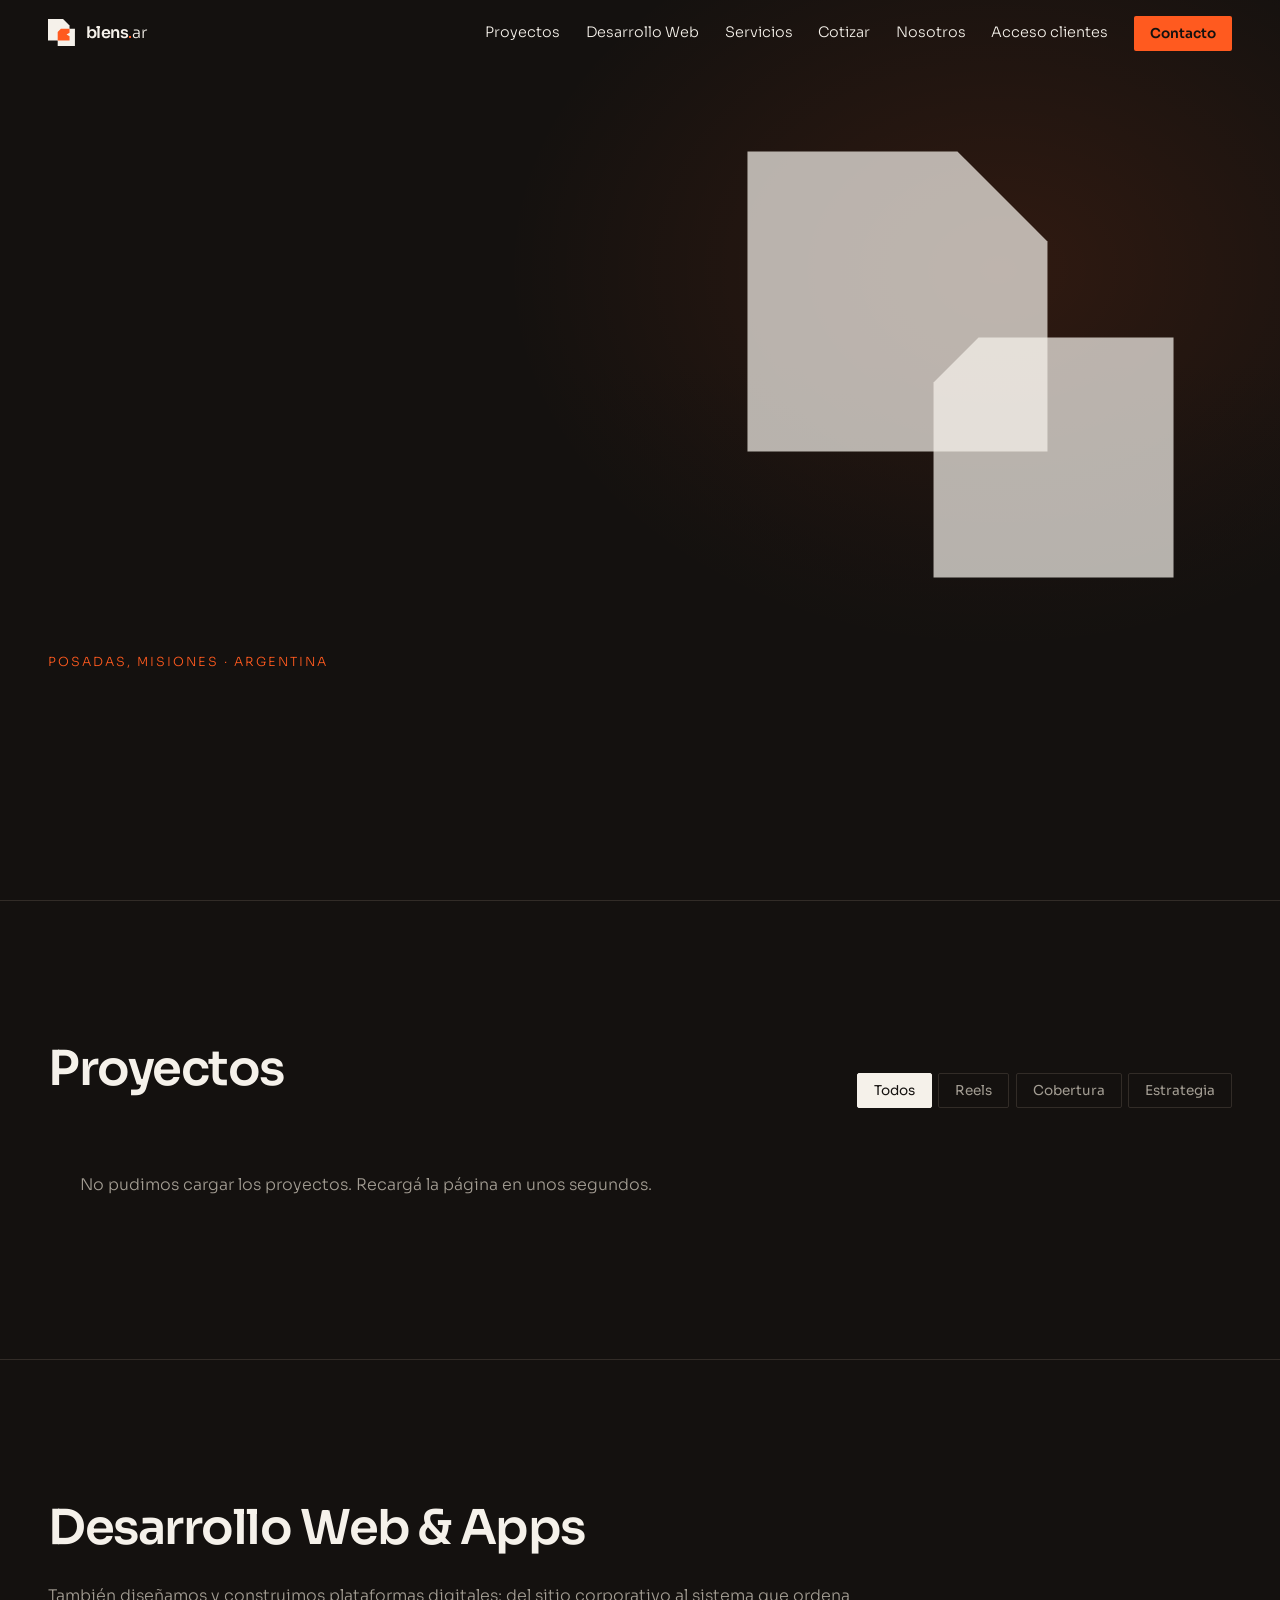
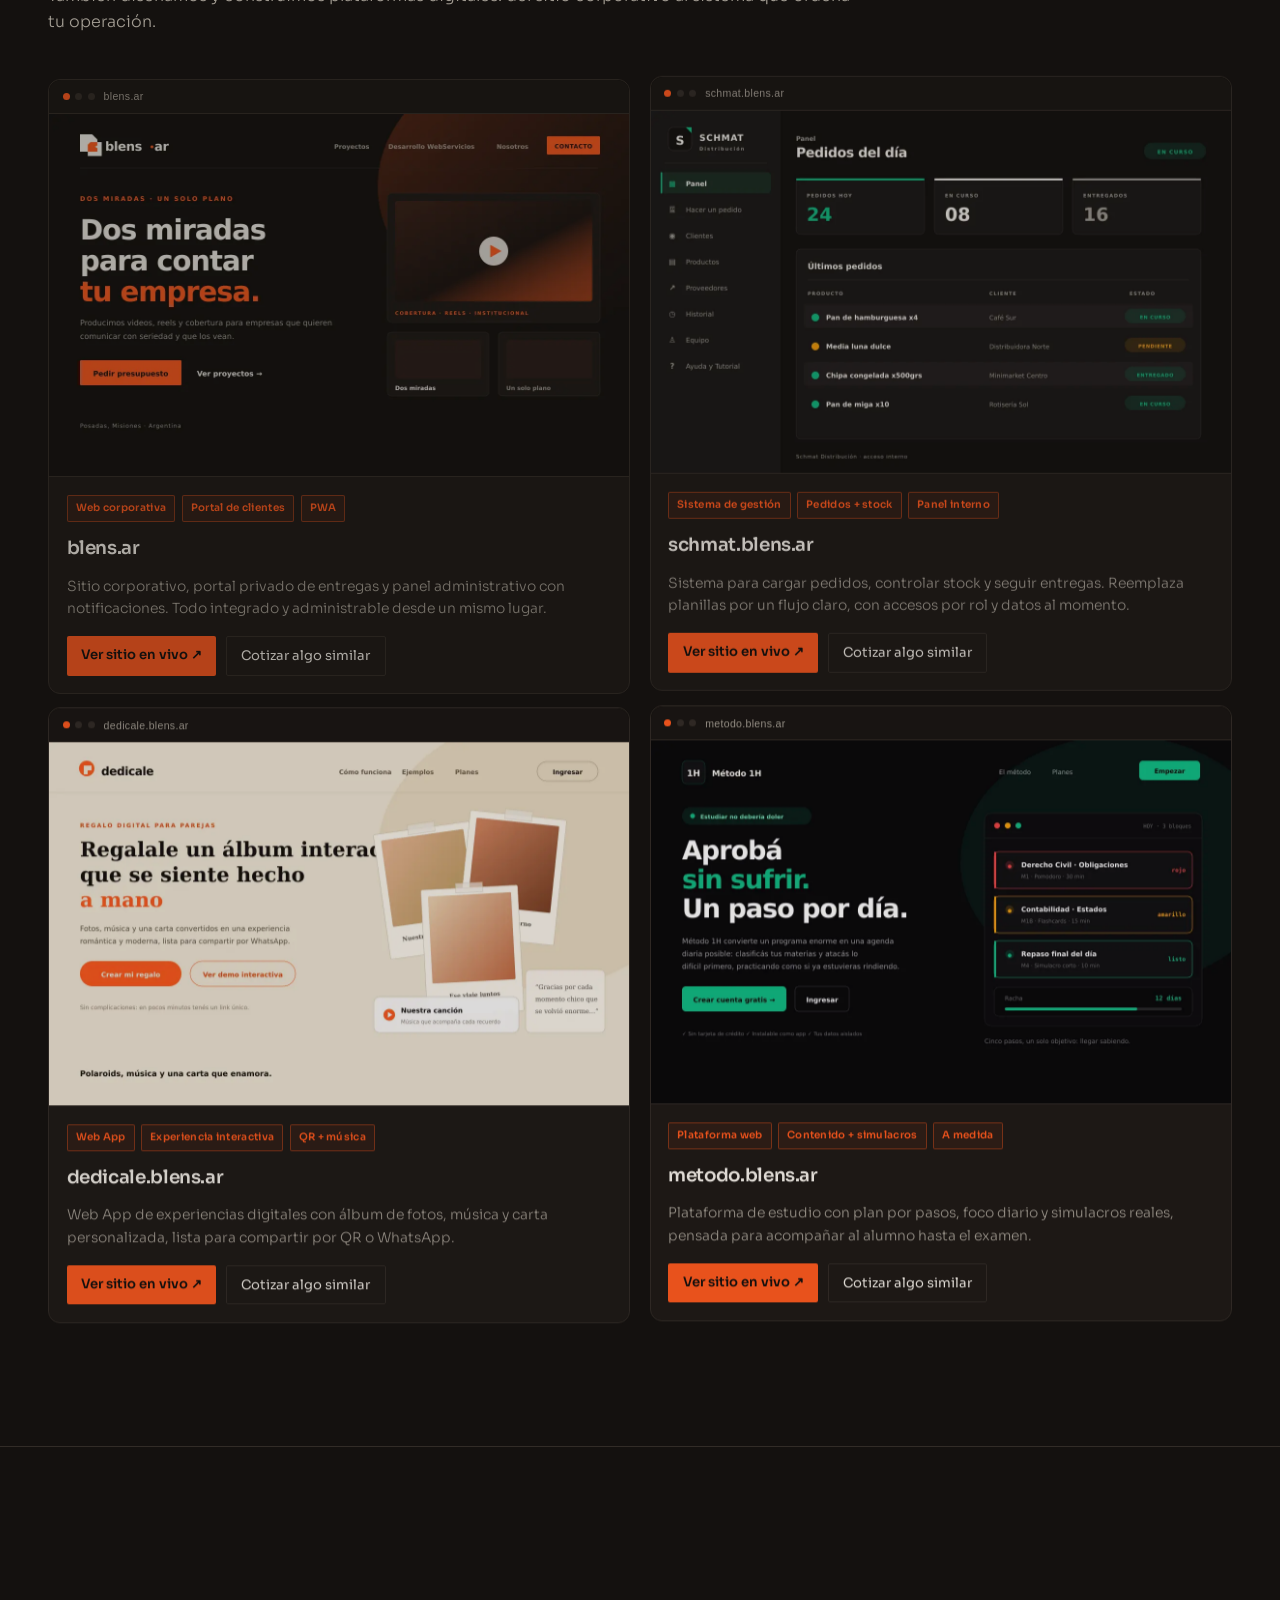
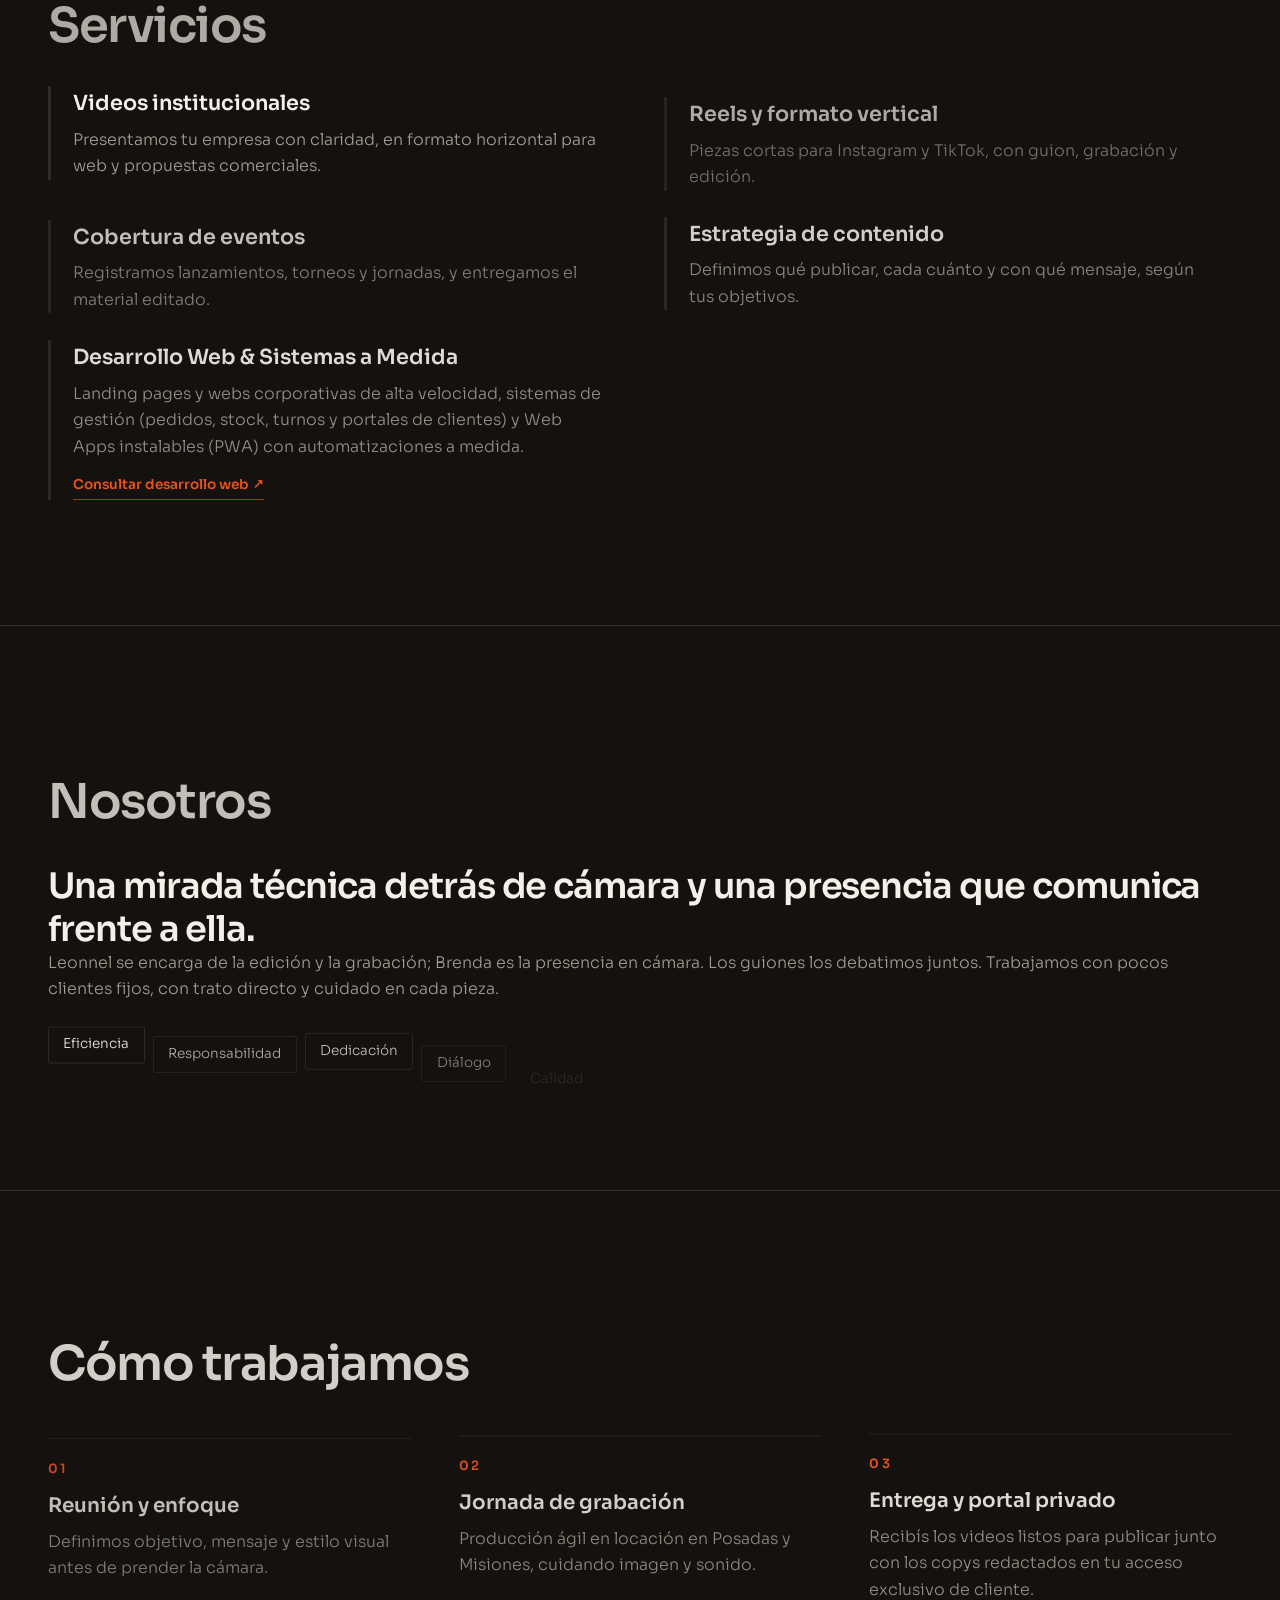
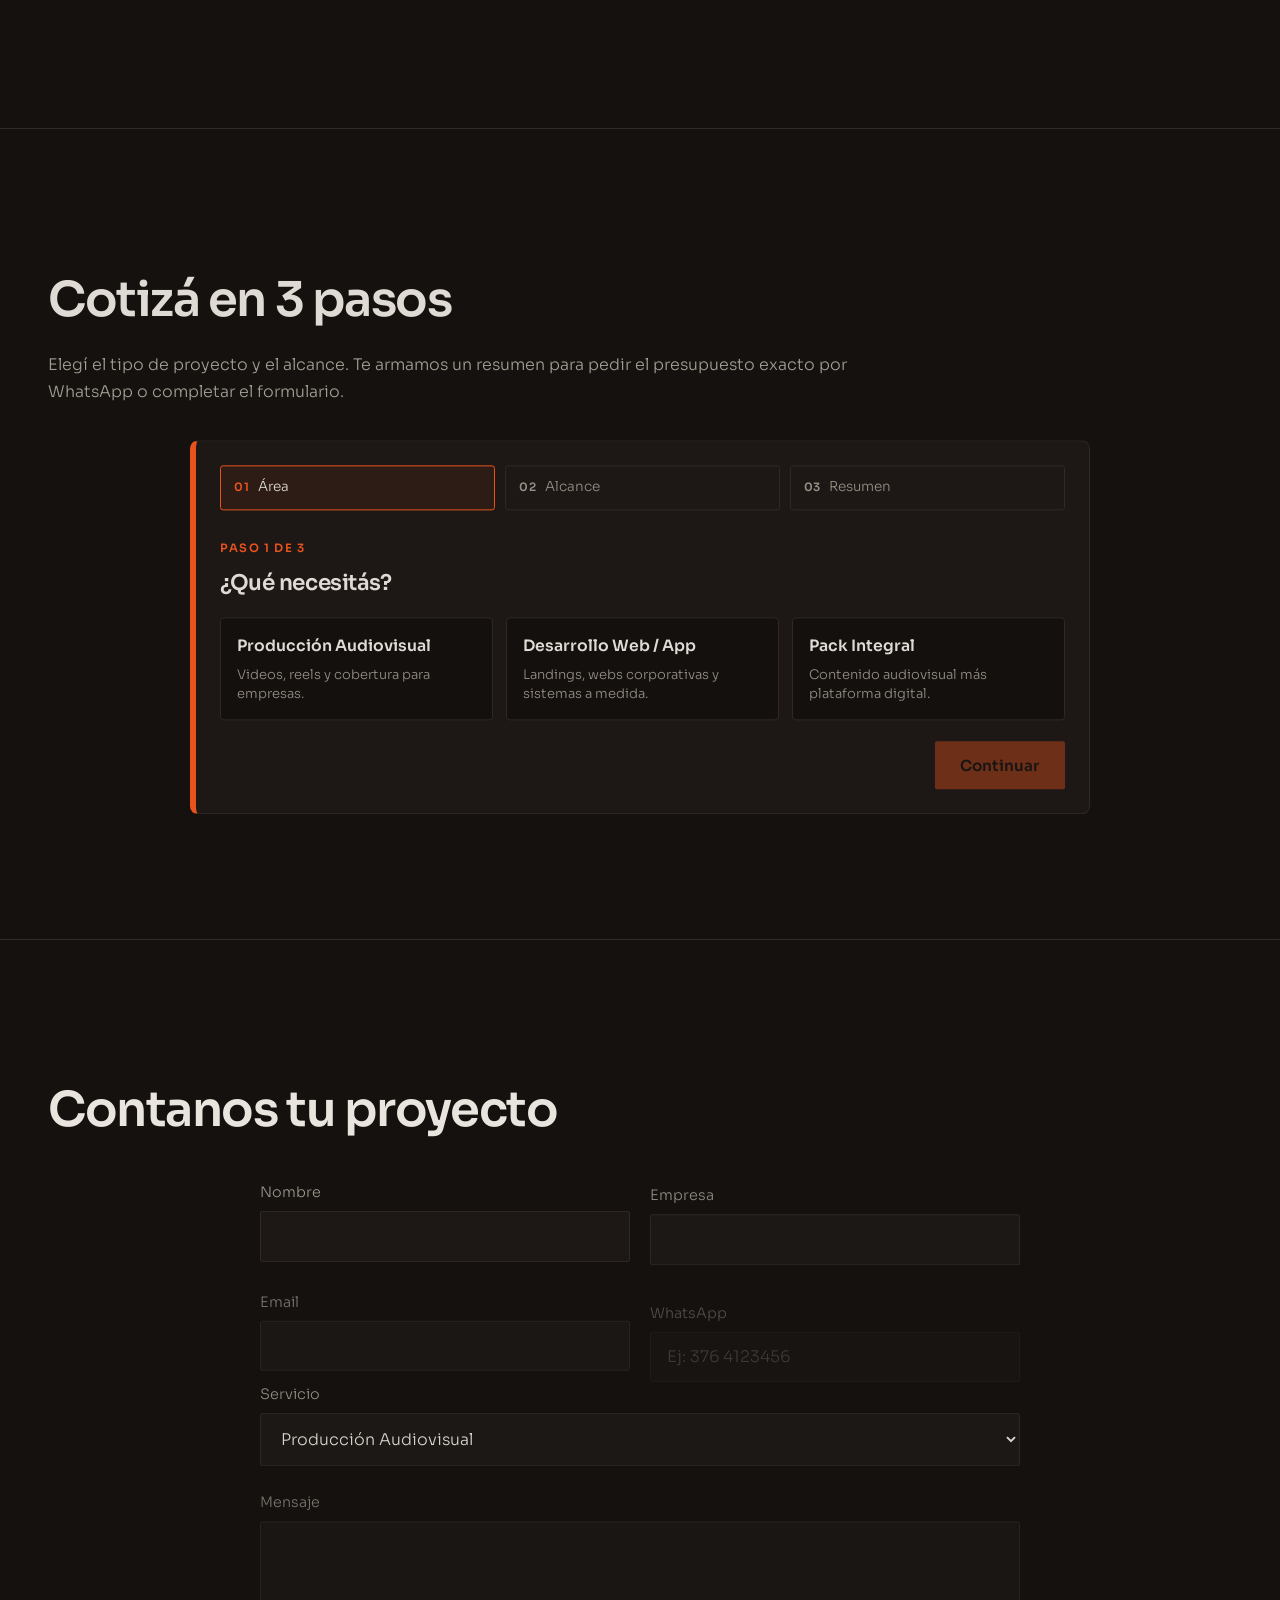
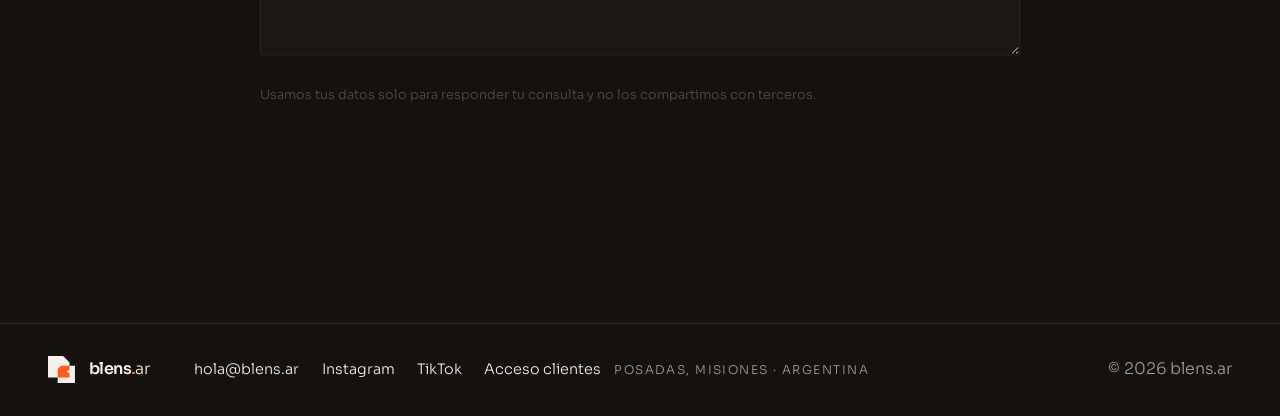
<file: public/index.html>
<!doctype html>
<html lang="es-AR">
<head>
<meta charset="utf-8">
<meta name="viewport" content="width=device-width,initial-scale=1,viewport-fit=cover">
<title>blens.ar | Audiovisual y Desarrollo Web en Posadas</title>
<meta name="description" content="Producción audiovisual y desarrollo web en Posadas, Misiones: videos, reels, landing pages, sistemas y apps a medida. Dos miradas, un solo plano.">
<meta name="theme-color" content="#14110F">
<meta name="geo.region" content="AR-N">
<meta name="geo.placename" content="Posadas, Misiones">
<meta name="geo.position" content="-27.3671;-55.8961">
<meta name="ICBM" content="-27.3671, -55.8961">
<link rel="canonical" href="https://blens.ar/">
<link rel="icon" href="assets/favicon.svg" type="image/svg+xml">
<link rel="apple-touch-icon" href="assets/apple-touch-icon.png">
<meta property="og:type" content="website"><meta property="og:locale" content="es_AR"><meta property="og:site_name" content="blens.ar">
<meta property="og:title" content="blens.ar | Audiovisual y Desarrollo Web en Posadas">
<meta property="og:description" content="Producción audiovisual y desarrollo web en Posadas, Misiones: videos, reels, landing pages, sistemas y apps a medida.">
<meta property="og:url" content="https://blens.ar/"><meta property="og:image" content="https://blens.ar/assets/og.png"><meta property="og:image:width" content="1200"><meta property="og:image:height" content="630">
<meta name="twitter:card" content="summary_large_image"><meta name="twitter:title" content="blens.ar | Audiovisual y Desarrollo Web en Posadas"><meta name="twitter:description" content="Producción audiovisual y desarrollo web en Posadas, Misiones: videos, reels, landing pages, sistemas y apps a medida."><meta name="twitter:image" content="https://blens.ar/assets/og.png">
<script type="application/ld+json">{"@context":"https://schema.org","@type":"ProfessionalService","name":"blens.ar","url":"https://blens.ar/","logo":"https://blens.ar/assets/og.png","description":"Producción audiovisual y desarrollo web a medida en Posadas, Misiones: videos, reels, landing pages, sistemas de gestión y Web Apps PWA para empresas.","telephone":"+54 9 376 458-8477","email":"hola@blens.ar","address":{"@type":"PostalAddress","addressLocality":"Posadas","addressRegion":"Misiones","addressCountry":"AR"},"areaServed":["AR","Posadas","Misiones"],"serviceType":["Producción audiovisual","Desarrollo web a medida","Sistemas de gestión","Web Apps PWA"],"hasOfferCatalog":{"@type":"OfferCatalog","name":"Servicios blens.ar","itemListElement":[{"@type":"OfferCatalog","name":"Audiovisual","itemListElement":[{"@type":"Offer","itemOffered":{"@type":"Service","name":"Videos y reels para empresas"}},{"@type":"Offer","itemOffered":{"@type":"Service","name":"Cobertura de eventos y estrategia de contenido"}}]},{"@type":"OfferCatalog","name":"Desarrollo Web y Apps","itemListElement":[{"@type":"Offer","itemOffered":{"@type":"Service","name":"Landing pages y webs corporativas"}},{"@type":"Offer","itemOffered":{"@type":"Service","name":"Sistemas de gestión y portales de clientes"}},{"@type":"Offer","itemOffered":{"@type":"Service","name":"Web Apps instalables PWA y automatizaciones"}}]}]},"sameAs":["https://www.instagram.com/blens.ar","https://www.tiktok.com/@blens.ar"]}</script>
<link rel="preconnect" href="https://fonts.googleapis.com">
<link rel="preconnect" href="https://fonts.gstatic.com" crossorigin>
<link rel="preload" as="style" href="https://fonts.googleapis.com/css2?family=Sora:wght@200;400;600;800&display=swap">
<link rel="stylesheet" href="https://fonts.googleapis.com/css2?family=Sora:wght@200;400;600;800&display=swap" media="print" data-fonts>
<noscript><link rel="stylesheet" href="https://fonts.googleapis.com/css2?family=Sora:wght@200;400;600;800&display=swap"></noscript>
<link rel="stylesheet" href="styles.css?v=27">
</head>
<body>
<a class="skip" href="#proyectos">Ir al contenido</a>
<svg class="sprite" aria-hidden="true">
  <symbol id="mark" viewBox="0 0 130 130"><polygon points="0,0 70,0 100,30 100,100 0,100" fill="#F5F1EA"/><polygon points="60,45 125,45 125,125 45,125 45,60" fill="#F5F1EA"/><polygon points="60,45 100,45 100,64 86,72 100,80 100,100 45,100 45,60" fill="#FF5A1F"/></symbol>
</svg>

<header class="nav" id="nav">
  <a class="brand" href="#inicio" aria-label="blens.ar, inicio"><svg class="mark"><use href="#mark"/></svg><span class="wm">blens<i></i><b>ar</b></span></a>
  <button class="burger" type="button" aria-label="Abrir menú" aria-expanded="false" aria-controls="menu"><span></span><span></span><span></span></button>
  <nav id="menu" aria-label="Principal">
    <a href="#proyectos">Proyectos</a><a href="#desarrollo">Desarrollo Web</a><a href="#servicios">Servicios</a><a href="#cotizador">Cotizar</a><a href="#nosotros">Nosotros</a><a class="keep" href="portal/">Acceso clientes</a>
    <a class="btn sm" href="#contacto">Contacto</a>
  </nav>
</header>

<main>
<section class="hero" id="inicio">
  <div class="frames" aria-hidden="true"><svg viewBox="-5 -5 140 140"><polygon class="f1" points="0,0 70,0 100,30 100,100 0,100" fill="#F5F1EA"/><polygon class="f2" points="60,45 125,45 125,125 45,125 45,60" fill="#F5F1EA"/><polygon class="f3" points="60,45 100,45 100,64 86,72 100,80 100,100 45,100 45,60" fill="#FF5A1F"/></svg></div>
  <div class="hero-in">
    <h1><span class="ln">Dos miradas</span><span class="ln">para contar</span><span class="ln">tu empresa.</span></h1>
    <p class="loc">Posadas, Misiones · Argentina</p>
    <p class="lead">Producimos videos, reels y cobertura para empresas que quieren comunicar con seriedad y que los vean.</p>
    <div class="cta"><a class="btn mag" href="#cotizador">Pedir presupuesto</a><a class="link" href="#proyectos">Ver proyectos</a><a class="wa-btn" data-wa href="wa.php?text=Hola%20Blens%2C%20quiero%20consultar%20por%20producci%C3%B3n%20de%20video%20para%20mi%20empresa." target="_blank" rel="noopener"><svg viewBox="0 0 24 24" width="16" height="16" fill="currentColor" aria-hidden="true"><path d="M3 3h18v14H9l-4 4v-4H3z"/></svg><span>Escribinos por WhatsApp</span></a></div>
  </div>
</section>

<section class="sec" id="proyectos">
  <div class="head">
    <h2 class="h2">Proyectos</h2>
    <div class="fwrap">
      <div class="filters" role="group" aria-label="Filtrar proyectos">
        <button class="on" data-f="all">Todos</button><button data-f="reels">Reels</button>
        <button data-f="cobertura">Cobertura</button><button data-f="estrategia">Estrategia</button>
      </div>
      <button class="client-chip" id="client-chip" type="button" hidden title="Quitar el filtro por cliente"></button>
    </div>
  </div>
  <div class="gwrap">
    <button class="gnav prev" type="button" aria-label="Ver anteriores" hidden><svg viewBox="0 0 24 24" width="20" height="20" aria-hidden="true"><path d="M15 5l-7 7 7 7" fill="none" stroke="currentColor" stroke-width="2.4" stroke-linecap="round" stroke-linejoin="round"/></svg></button>
    <div class="grid" id="grid">
    <p class="mut empty">Cargando proyectos…</p>
  </div>
    <button class="gnav next" type="button" aria-label="Ver más proyectos" hidden><svg viewBox="0 0 24 24" width="20" height="20" aria-hidden="true"><path d="M9 5l7 7-7 7" fill="none" stroke="currentColor" stroke-width="2.4" stroke-linecap="round" stroke-linejoin="round"/></svg></button>
  </div>
  <p class="swipe-hint" id="swipe-hint" hidden>Deslizá para ver más <span aria-hidden="true">→</span></p>
</section>

<section class="sec" id="desarrollo">
  <div class="head">
    <h2 class="h2">Desarrollo Web &amp; Apps</h2>
    <p class="sec-lead">También diseñamos y construimos plataformas digitales: del sitio corporativo al sistema que ordena tu operación.</p>
  </div>
  <div class="web-grid">
    <article class="web-card">
      <button class="web-shot" type="button" data-web-shot data-web-title="blens.ar" data-web-url="https://blens.ar/" aria-haspopup="dialog" aria-label="Ampliar vista previa de blens.ar">
        <span class="shot-bar" aria-hidden="true"><span class="shot-dots"><i></i><i></i><i></i></span><span class="shot-url">blens.ar</span><span class="shot-zoom">Ampliar ↗</span></span>
        <img class="shot-img" src="media/web/blens.webp" width="1200" height="750" loading="lazy" decoding="async" alt="Vista previa del sitio blens.ar">
      </button>
      <div class="web-body">
        <div class="web-badges"><span>Web corporativa</span><span>Portal de clientes</span><span>PWA</span></div>
        <h3>blens.ar</h3>
        <p>Sitio corporativo, portal privado de entregas y panel administrativo con notificaciones. Todo integrado y administrable desde un mismo lugar.</p>
        <div class="web-actions">
          <a class="btn sm" href="https://blens.ar/" target="_blank" rel="noopener" aria-label="Ver blens.ar en vivo, en una pestaña nueva">Ver sitio en vivo ↗</a>
          <a class="wa-btn sm" data-wa-web data-wa-msg="Hola Leo, quiero algo similar a blens.ar: web corporativa, portal de clientes y panel administrativo. ¿Charlamos?" href="wa.php?text=Hola%20Leo%2C%20quiero%20algo%20similar%20a%20blens.ar%3A%20web%20corporativa%2C%20portal%20de%20clientes%20y%20panel%20administrativo.%20%C2%BFCharlamos%3F" target="_blank" rel="noopener">Cotizar algo similar</a>
        </div>
      </div>
    </article>
    <article class="web-card">
      <button class="web-shot" type="button" data-web-shot data-web-title="schmat.blens.ar" data-web-url="https://schmat.blens.ar/" aria-haspopup="dialog" aria-label="Ampliar vista previa de schmat.blens.ar">
        <span class="shot-bar" aria-hidden="true"><span class="shot-dots"><i></i><i></i><i></i></span><span class="shot-url">schmat.blens.ar</span><span class="shot-zoom">Ampliar ↗</span></span>
        <img class="shot-img" src="media/web/schmat.webp" width="1200" height="750" loading="lazy" decoding="async" alt="Vista previa del panel de schmat.blens.ar">
      </button>
      <div class="web-body">
        <div class="web-badges"><span>Sistema de gestión</span><span>Pedidos + stock</span><span>Panel interno</span></div>
        <h3>schmat.blens.ar</h3>
        <p>Sistema para cargar pedidos, controlar stock y seguir entregas. Reemplaza planillas por un flujo claro, con accesos por rol y datos al momento.</p>
        <div class="web-actions">
          <a class="btn sm" href="https://schmat.blens.ar/" target="_blank" rel="noopener" aria-label="Ver schmat.blens.ar en vivo, en una pestaña nueva">Ver sitio en vivo ↗</a>
          <a class="wa-btn sm" data-wa-web data-wa-msg="Hola Leo, quiero algo similar a schmat.blens.ar: un sistema para pedidos, stock y entregas. ¿Me contás cómo lo haríamos?" href="wa.php?text=Hola%20Leo%2C%20quiero%20algo%20similar%20a%20schmat.blens.ar%3A%20un%20sistema%20para%20pedidos%2C%20stock%20y%20entregas.%20%C2%BFMe%20cont%C3%A1s%20c%C3%B3mo%20lo%20har%C3%ADamos%3F" target="_blank" rel="noopener">Cotizar algo similar</a>
        </div>
      </div>
    </article>
    <article class="web-card">
      <button class="web-shot" type="button" data-web-shot data-web-title="dedicale.blens.ar" data-web-url="https://dedicale.blens.ar/" aria-haspopup="dialog" aria-label="Ampliar vista previa de dedicale.blens.ar">
        <span class="shot-bar" aria-hidden="true"><span class="shot-dots"><i></i><i></i><i></i></span><span class="shot-url">dedicale.blens.ar</span><span class="shot-zoom">Ampliar ↗</span></span>
        <img class="shot-img" src="media/web/dedicale.webp" width="1200" height="750" loading="lazy" decoding="async" alt="Vista previa de la landing de dedicale.blens.ar">
      </button>
      <div class="web-body">
        <div class="web-badges"><span>Web App</span><span>Experiencia interactiva</span><span>QR + música</span></div>
        <h3>dedicale.blens.ar</h3>
        <p>Web App de experiencias digitales con álbum de fotos, música y carta personalizada, lista para compartir por QR o WhatsApp.</p>
        <div class="web-actions">
          <a class="btn sm" href="https://dedicale.blens.ar/" target="_blank" rel="noopener" aria-label="Ver dedicale.blens.ar en vivo, en una pestaña nueva">Ver sitio en vivo ↗</a>
          <a class="wa-btn sm" data-wa-web data-wa-msg="Hola Leo, quiero algo similar a dedicale.blens.ar: una web app interactiva con fotos, música y QR. ¿Charlamos?" href="wa.php?text=Hola%20Leo%2C%20quiero%20algo%20similar%20a%20dedicale.blens.ar%3A%20una%20web%20app%20interactiva%20con%20fotos%2C%20m%C3%BAsica%20y%20QR.%20%C2%BFCharlamos%3F" target="_blank" rel="noopener">Cotizar algo similar</a>
        </div>
      </div>
    </article>
    <article class="web-card">
      <button class="web-shot" type="button" data-web-shot data-web-title="metodo.blens.ar" data-web-url="https://metodo.blens.ar/" aria-haspopup="dialog" aria-label="Ampliar vista previa de metodo.blens.ar">
        <span class="shot-bar" aria-hidden="true"><span class="shot-dots"><i></i><i></i><i></i></span><span class="shot-url">metodo.blens.ar</span><span class="shot-zoom">Ampliar ↗</span></span>
        <img class="shot-img" src="media/web/metodo.webp" width="1200" height="750" loading="lazy" decoding="async" alt="Vista previa de la plataforma metodo.blens.ar">
      </button>
      <div class="web-body">
        <div class="web-badges"><span>Plataforma web</span><span>Contenido + simulacros</span><span>A medida</span></div>
        <h3>metodo.blens.ar</h3>
        <p>Plataforma de estudio con plan por pasos, foco diario y simulacros reales, pensada para acompañar al alumno hasta el examen.</p>
        <div class="web-actions">
          <a class="btn sm" href="https://metodo.blens.ar/" target="_blank" rel="noopener" aria-label="Ver metodo.blens.ar en vivo, en una pestaña nueva">Ver sitio en vivo ↗</a>
          <a class="wa-btn sm" data-wa-web data-wa-msg="Hola Leo, quiero algo similar a metodo.blens.ar: una plataforma de estudio con plan por pasos y simulacros. ¿Hablamos?" href="wa.php?text=Hola%20Leo%2C%20quiero%20algo%20similar%20a%20metodo.blens.ar%3A%20una%20plataforma%20de%20estudio%20con%20plan%20por%20pasos%20y%20simulacros.%20%C2%BFHablamos%3F" target="_blank" rel="noopener">Cotizar algo similar</a>
        </div>
      </div>
    </article>
  </div>
</section>

<section class="sec" id="clientes" hidden>
  <h2 class="h2">Confían en nosotros</h2>
  <div class="logos" id="logos"></div>
</section>

<section class="sec" id="servicios">
  <h2 class="h2">Servicios</h2>
  <ul class="svc">
    <li><h3>Videos institucionales</h3><p>Presentamos tu empresa con claridad, en formato horizontal para web y propuestas comerciales.</p></li>
    <li><h3>Reels y formato vertical</h3><p>Piezas cortas para Instagram y TikTok, con guion, grabación y edición.</p></li>
    <li><h3>Cobertura de eventos</h3><p>Registramos lanzamientos, torneos y jornadas, y entregamos el material editado.</p></li>
    <li><h3>Estrategia de contenido</h3><p>Definimos qué publicar, cada cuánto y con qué mensaje, según tus objetivos.</p></li>
    <li><h3>Desarrollo Web &amp; Sistemas a Medida</h3><p>Landing pages y webs corporativas de alta velocidad, sistemas de gestión (pedidos, stock, turnos y portales de clientes) y Web Apps instalables (PWA) con automatizaciones a medida.</p><a class="svc-wa" data-wa-web href="wa.php?text=Hola%20Leo%2C%20me%20interesa%20consultar%20por%20el%20desarrollo%20de%20una%20p%C3%A1gina%20web%20o%20sistema%20a%20medida." target="_blank" rel="noopener">Consultar desarrollo web ↗</a></li>
  </ul>
</section>

<section class="sec" id="nosotros">
  <h2 class="h2">Nosotros</h2>
  <div class="about">
    <div><p class="big">Una mirada técnica detrás de cámara y una presencia que comunica frente a ella.</p>
    <p class="mut">Leonnel se encarga de la edición y la grabación; Brenda es la presencia en cámara. Los guiones los debatimos juntos. Trabajamos con pocos clientes fijos, con trato directo y cuidado en cada pieza.</p>
    <ul class="vals"><li>Eficiencia</li><li>Responsabilidad</li><li>Dedicación</li><li>Diálogo</li><li>Calidad</li></ul></div>
    <div class="phone" hidden><div class="cvw" id="player">
    <video id="sr" playsinline preload="none" data-lazy></video>
  </div><img class="phone-frame" src="assets/mockup-iphone.webp" alt="" aria-hidden="true" width="388" height="800" loading="lazy"></div>
  </div>
</section>

<section class="sec" id="proceso">
  <h2 class="h2">Cómo trabajamos</h2>
  <ol class="steps">
    <li><span class="n">01</span><h3>Reunión y enfoque</h3><p>Definimos objetivo, mensaje y estilo visual antes de prender la cámara.</p></li>
    <li><span class="n">02</span><h3>Jornada de grabación</h3><p>Producción ágil en locación en Posadas y Misiones, cuidando imagen y sonido.</p></li>
    <li><span class="n">03</span><h3>Entrega y portal privado</h3><p>Recibís los videos listos para publicar junto con los copys redactados en tu acceso exclusivo de cliente.</p></li>
  </ol>
</section>

<section class="sec cotizador" id="cotizador">
  <div class="head">
    <h2 class="h2">Cotizá en 3 pasos</h2>
    <p class="sec-lead">Elegí el tipo de proyecto y el alcance. Te armamos un resumen para pedir el presupuesto exacto por WhatsApp o completar el formulario.</p>
  </div>
  <div class="quote-box" data-quote>
    <ol class="quote-progress" aria-label="Pasos de la cotización">
      <li class="on" data-quote-dot="1"><span>01</span> Área</li>
      <li data-quote-dot="2"><span>02</span> Alcance</li>
      <li data-quote-dot="3"><span>03</span> Resumen</li>
    </ol>
    <div class="quote-step" data-quote-step="1">
      <span class="quote-k">Paso 1 de 3</span>
      <h3>¿Qué necesitás?</h3>
      <div class="quote-options" role="radiogroup" aria-label="Área del proyecto">
        <button class="quote-option" type="button" role="radio" aria-checked="false" data-quote-area="Producción Audiovisual"><b>Producción Audiovisual</b><span>Videos, reels y cobertura para empresas.</span></button>
        <button class="quote-option" type="button" role="radio" aria-checked="false" data-quote-area="Desarrollo Web / App"><b>Desarrollo Web / App</b><span>Landings, webs corporativas y sistemas a medida.</span></button>
        <button class="quote-option" type="button" role="radio" aria-checked="false" data-quote-area="Pack Integral"><b>Pack Integral</b><span>Contenido audiovisual más plataforma digital.</span></button>
      </div>
      <div class="quote-nav"><button class="btn" type="button" data-quote-next disabled>Continuar</button></div>
    </div>
    <div class="quote-step" data-quote-step="2" hidden>
      <span class="quote-k">Paso 2 de 3</span>
      <h3>¿Qué querés incluir?</h3>
      <p class="quote-hint">Podés elegir más de una opción.</p>
      <div class="quote-options" role="group" aria-label="Alcance del proyecto">
        <button class="quote-option" type="button" role="checkbox" aria-checked="false" data-quote-scope="Reels para redes" data-quote-area="audiovisual" data-quote-entrega="Reels verticales con guion, grabación y edición." data-quote-days="10 a 15 días hábiles" data-quote-max="15" hidden><b>Reels para redes</b><span>Piezas cortas listas para publicar.</span></button>
        <button class="quote-option" type="button" role="checkbox" aria-checked="false" data-quote-scope="Video comercial / Inmobiliario" data-quote-area="audiovisual" data-quote-entrega="Video editado con guion, grabación y color." data-quote-days="15 a 20 días hábiles" data-quote-max="20" hidden><b>Video comercial / Inmobiliario</b><span>Presentación corporativa o tour de propiedades.</span></button>
        <button class="quote-option" type="button" role="checkbox" aria-checked="false" data-quote-scope="Landing page" data-quote-area="web" data-quote-entrega="Landing responsive con diseño, desarrollo y alta inicial." data-quote-days="10 a 15 días hábiles" data-quote-max="15" hidden><b>Landing page</b><span>Una página clara y rápida para convertir consultas.</span></button>
        <button class="quote-option" type="button" role="checkbox" aria-checked="false" data-quote-scope="Sistema de gestión / E-commerce" data-quote-area="web" data-quote-entrega="Sistema web con panel, accesos y flujo a medida." data-quote-days="30 a 45 días hábiles" data-quote-max="45" hidden><b>Sistema de gestión / E-commerce</b><span>Pedidos, stock, clientes o ventas online.</span></button>
      </div>
      <div class="quote-nav"><button class="link quote-back" type="button" data-quote-back>&larr; Atrás</button><button class="btn" type="button" data-quote-next disabled>Ver resumen</button></div>
    </div>
    <div class="quote-step" data-quote-step="3" hidden>
      <span class="quote-k">Paso 3 de 3</span>
      <h3>Resumen del proyecto</h3>
      <div class="quote-summary" data-quote-resume></div>
      <div class="quote-cta">
        <a class="wa-btn" data-quote-wa href="wa.php?text=Hola%20Blens%2C%20quiero%20pedir%20un%20presupuesto%20exacto." target="_blank" rel="noopener">Pedir presupuesto exacto por WhatsApp</a>
        <button class="btn" type="button" data-quote-form>Completar formulario</button>
      </div>
      <div class="quote-nav"><button class="link quote-back" type="button" data-quote-back>&larr; Atrás</button></div>
    </div>
  </div>
</section>
<section class="sec" id="contacto">
  <h2 class="h2">Contanos tu proyecto</h2>
  <form id="form" action="/contact.php" method="post" novalidate>
    <label>Nombre<input name="nombre" required maxlength="80" autocomplete="name"></label>
    <label>Empresa<input name="empresa" maxlength="80" autocomplete="organization"></label>
    <label>Email<input name="email" type="email" required maxlength="120" autocomplete="email"></label>
    <label>WhatsApp<input name="telefono" type="tel" maxlength="30" autocomplete="tel" placeholder="Ej: 376 4123456"></label>
    <label class="full">Servicio
      <select name="servicio"><option>Producción Audiovisual</option><option>Desarrollo Web / App</option><option>Pack Integral</option><option>Reels para redes</option><option>Video comercial / Inmobiliario</option><option>Landing page</option><option>Sistema de gestión / E-commerce</option><option>Videos institucionales</option><option>Reels y formato vertical</option><option>Cobertura de eventos</option><option>Estrategia de contenido</option><option>Otro</option></select>
    </label>
    <label class="full">Mensaje<textarea name="mensaje" rows="5" required maxlength="2000"></textarea></label>
    <input class="hp" name="website" tabindex="-1" autocomplete="off" aria-hidden="true">
    <input type="hidden" name="ts" id="ts">
    <p class="note full">Usamos tus datos solo para responder tu consulta y no los compartimos con terceros.</p>
    <div class="form-cta">
      <button class="btn" type="submit">Enviar consulta</button>
      <a class="wa-btn" data-wa href="wa.php?text=Hola%20Blens%2C%20quiero%20consultar%20por%20producci%C3%B3n%20de%20video%20para%20mi%20empresa." target="_blank" rel="noopener"><svg viewBox="0 0 24 24" width="16" height="16" fill="currentColor" aria-hidden="true"><path d="M3 3h18v14H9l-4 4v-4H3z"/></svg><span>O escribinos directo por WhatsApp</span></a>
    </div>
    <p id="status" role="status" aria-live="polite"></p>
  </form>
</section>
</main>

<footer class="foot"><svg class="mark"><use href="#mark"/></svg><span class="wm">blens<i></i><b>ar</b></span>
  <nav class="social" aria-label="Contacto y redes"><a href="mailto:hola@blens.ar">hola@blens.ar</a><a href="https://www.instagram.com/blens.ar" rel="noopener" target="_blank">Instagram</a><a href="https://www.tiktok.com/@blens.ar" rel="noopener" target="_blank">TikTok</a><a href="portal/">Acceso clientes</a></nav>
  <span class="loc">Posadas, Misiones · Argentina</span>
  <span class="mut">© 2026 blens.ar</span></footer>

<div class="web-lightbox" data-web-lightbox role="dialog" aria-modal="true" aria-label="Vista previa ampliada" hidden>
  <button class="web-lightbox-close" type="button" data-web-lightbox-close aria-label="Cerrar vista ampliada">×</button>
  <figure class="web-lightbox-figure">
    <img data-web-lightbox-img width="1200" height="750" alt="">
    <figcaption>
      <strong data-web-lightbox-title></strong>
      <span>Vista previa ampliada</span>
      <a data-web-lightbox-link href="#" target="_blank" rel="noopener">Ver sitio en vivo ↗</a>
    </figcaption>
  </figure>
</div>

<script src="assets/gsap.min.js" defer></script>
<script src="assets/ScrollTrigger.min.js" defer></script>
<script src="assets/player.js?v=14" defer></script>
<script src="assets/nav.js?v=3" defer></script>
<script src="main.js?v=24" defer></script>
</body>
</html>
</file>
<file: public/styles.css>
:root{--c:#14110F;--c2:#1e1a17;--h:#F5F1EA;--o:#FF5A1F;--accent:#FF5A1F;--mut:#a39d93;--line:#322c27}
*{box-sizing:border-box;margin:0;padding:0}
html{scroll-behavior:smooth;overflow-x:hidden}
body{background:var(--c);color:var(--h);font:300 1rem/1.65 Sora,system-ui,sans-serif;-webkit-font-smoothing:antialiased;overflow-x:hidden;overflow-wrap:break-word}
h1,h2,h3{overflow-wrap:break-word}
a{color:inherit;text-decoration:none}
:focus-visible{outline:2px solid var(--o);outline-offset:3px}
.mut{color:var(--mut)}
.mark{width:28px;height:28px;color:var(--h)}
.nav{position:fixed;inset:0 0 auto;z-index:50;display:flex;justify-content:space-between;align-items:center;padding:calc(1rem + env(safe-area-inset-top,0px)) calc(clamp(1rem,4vw,3rem) + env(safe-area-inset-right,0px)) 1rem calc(clamp(1rem,4vw,3rem) + env(safe-area-inset-left,0px));transition:background .3s,border-color .3s;border-bottom:1px solid transparent}
.nav.solid{background:rgba(20,17,15,.92);backdrop-filter:blur(8px);border-color:var(--line)}
.brand{display:flex;gap:.6rem;align-items:center;font-weight:600;letter-spacing:-.02em}
.nav nav{display:flex;gap:1.6rem;align-items:center;font-size:.9rem}
.nav nav a:not(.btn):hover{color:var(--o)}
.btn{display:inline-block;background:var(--o);color:var(--c);font:600 .95rem Sora,sans-serif;padding:.9rem 1.6rem;border:0;border-radius:2px;cursor:pointer;transition:background .2s,color .2s}
.btn:hover{background:var(--h)}
.btn.sm{padding:.55rem 1rem;font-size:.85rem}
.link{border-bottom:1px solid var(--mut);padding-bottom:2px}.link:hover{border-color:var(--o);color:var(--o)}
/* hero */
.hero{position:relative;min-height:100svh;display:flex;align-items:flex-end;padding:8rem clamp(1rem,4vw,3rem) 4rem;overflow:hidden;background:radial-gradient(55% 60% at 78% 30%,rgba(255,90,31,.12),transparent 70%)}
.hero::after{content:"";position:absolute;inset:0;background:linear-gradient(to top,var(--c) 5%,transparent 60%)}
.frames{position:absolute;right:clamp(1rem,8vw,8rem);top:18vh;width:min(38vw,420px);aspect-ratio:1;z-index:1}
.hero-in{position:relative;z-index:2;max-width:900px;min-width:0}
.loc{font-size:.78rem;letter-spacing:.16em;text-transform:uppercase;color:var(--mut)}
.hero-in .loc{margin-top:1.2rem;color:var(--o)}
h1{font-weight:800;font-size:clamp(2.6rem,8vw,6.5rem);line-height:.98;letter-spacing:-.045em}
.ln{display:block;overflow:hidden}.ln>span{display:block}
.lead{max-width:48ch;margin:1.8rem 0;color:var(--mut);font-size:1.1rem}
.cta{display:flex;gap:2rem;align-items:center;flex-wrap:wrap}
/* secciones */
.sec{padding:clamp(4rem,10vw,8rem) clamp(1rem,4vw,3rem);border-top:1px solid var(--line);max-width:1400px;margin:0 auto;scroll-margin-top:76px}
.h2{font-weight:600;font-size:clamp(1.8rem,4vw,3rem);letter-spacing:-.03em;margin-bottom:2rem}
.head{display:flex;justify-content:space-between;align-items:flex-end;flex-wrap:wrap;gap:1rem;margin-bottom:2rem}.head .h2{margin:0}
/* player */
.player{position:relative;background:#000;aspect-ratio:16/9;border:1px solid var(--line)}
.player video{width:100%;height:100%;object-fit:cover;display:block}
.pbig{position:absolute;left:50%;top:50%;translate:-50% -50%;width:92px;height:92px;background:var(--o);color:var(--c);border:0;border-radius:2px;cursor:pointer;display:grid;place-items:center;transition:scale .2s}
.pbig:hover{scale:1.08}.pbig svg{width:34px}
.player.playing .pbig{opacity:0;pointer-events:none}
.ctrl{position:absolute;inset:auto 0 0;display:flex;gap:1rem;align-items:center;padding:.8rem 1rem;background:linear-gradient(transparent,rgba(0,0,0,.8));font-size:.8rem}
.ctrl button{background:none;border:0;color:var(--h);font:inherit;cursor:pointer}.ctrl button:hover{color:var(--o)}
.bar{flex:1;height:4px;background:var(--line);cursor:pointer}.bar div{height:100%;width:0;background:var(--o)}
/* grid */
.filters{display:flex;gap:.4rem;flex-wrap:wrap}
.filters button{background:none;border:1px solid var(--line);color:var(--mut);font:400 .85rem Sora,sans-serif;padding:.5rem 1rem;border-radius:2px;cursor:pointer;transition:.2s}
.filters button:hover{border-color:var(--o);color:var(--h)}.filters button.on{background:var(--h);color:var(--c);border-color:var(--h)}
.grid{display:grid;grid-template-columns:repeat(3,1fr);gap:1px;background:var(--line);border:1px solid var(--line)}
.card{position:relative;overflow:hidden;background:var(--c2);aspect-ratio:4/5;cursor:pointer}
.card.wide{grid-column:span 2;aspect-ratio:auto}
.card img,.card video{position:absolute;inset:0;width:100%;height:100%;object-fit:cover;transition:scale .6s,opacity .4s,filter .4s;filter:grayscale(.8) brightness(.7)}
.card video{opacity:0}
.card:hover img,.card:hover video{scale:1.05;filter:none}.card:hover video{opacity:1}
.meta{position:absolute;inset:auto 0 0;padding:1.4rem;background:linear-gradient(transparent,rgba(20,17,15,.95));transform:translateY(.8rem);transition:transform .4s}
.card:hover .meta{transform:none}.meta h3{font-weight:600;font-size:1.15rem}.meta p{color:var(--mut);font-size:.85rem}
.card::before{content:"";position:absolute;left:0;top:0;width:0;height:3px;background:var(--o);z-index:2;transition:width .5s}.card:hover::before{width:100%}
/* servicios */
.svc{list-style:none;display:grid;grid-template-columns:repeat(2,1fr);gap:2rem 3rem}
.svc li{border-left:3px solid var(--line);padding-left:1.4rem;transition:border-color .3s}.svc li:hover{border-color:var(--o)}
.svc h3{font-weight:600;font-size:1.3rem;margin-bottom:.4rem}.svc p{color:var(--mut);max-width:44ch}
/* form */
#form{display:grid;grid-template-columns:1fr 1fr;gap:1.2rem;max-width:760px;margin:0 auto}
label{display:grid;gap:.4rem;font-size:.9rem;color:var(--mut)}.full,#form .btn,#status{grid-column:1/-1}
input,select,textarea{background:var(--c2);border:1px solid var(--line);color:var(--h);font:300 1rem Sora,sans-serif;padding:.85rem 1rem;border-radius:2px}
input:focus,select:focus,textarea:focus{border-color:var(--o);outline:0}
.hp{position:absolute;left:-9999px}
#status{min-height:1.5em}#status.err{color:#ff8a66}#status.ok{color:var(--h)}
.foot{display:flex;gap:.8rem;align-items:center;padding:2rem clamp(1rem,4vw,3rem);border-top:1px solid var(--line)}.foot .mut{margin-left:auto}.foot .loc{font-size:.75rem;letter-spacing:.12em;text-transform:uppercase}
@media(max-width:800px){.nav nav a:not(.btn){display:none}.grid{grid-template-columns:1fr}.card.wide{grid-column:auto;aspect-ratio:4/5}.svc,form{grid-template-columns:1fr}.frames{opacity:.5;top:12vh}}
@media(max-width:768px){#form{grid-template-columns:1fr}#form .form-cta{align-items:stretch;flex-direction:column}#form .form-cta .btn,#form .form-cta .wa-btn{width:100%;justify-content:center}}
@media(prefers-reduced-motion:reduce){*{transition:none!important}html{scroll-behavior:auto}}

.sprite{position:absolute;width:0;height:0}
.skip{position:absolute;left:1rem;top:-4rem;background:var(--o);color:var(--c);padding:.6rem 1rem;z-index:100;border-radius:2px}.skip:focus{top:1rem}
.note{font-size:.8rem;color:var(--mut)}
.social{display:flex;gap:1.4rem;margin-left:2rem;font-size:.9rem}.social a:hover{color:var(--o)}
.foot{flex-wrap:wrap}
.err404{min-height:100svh;display:grid;place-content:center;gap:1.2rem;padding:2rem}
.frames svg{width:100%;height:100%;overflow:visible;display:block}
.wm{font-weight:600;letter-spacing:-.03em}.wm i{display:inline-block;width:.16em;height:.16em;background:var(--o);margin:0 .05em 0 .04em}.wm b{font-weight:300}
.two{display:grid;grid-template-columns:1.2fr 1fr;gap:3rem}
.big{font-size:clamp(1.4rem,3vw,2.2rem);font-weight:600;letter-spacing:-.03em;line-height:1.2}
.vals{list-style:none;display:flex;flex-wrap:wrap;gap:.5rem;margin-top:1.4rem}.vals li{border:1px solid var(--line);padding:.4rem .9rem;border-radius:2px;font-size:.85rem}
@media(max-width:800px){.two{grid-template-columns:1fr}}
.card.nop video{opacity:1;filter:grayscale(.8) brightness(.7)}.card.nop:hover video{filter:none}
.empty{padding:2rem;background:var(--c)}
.stretch{position:absolute;inset:0;z-index:3}
.pj{max-width:1240px;margin:0 auto;padding:6.5rem clamp(1rem,4vw,3rem) 3rem}
.back{color:var(--mut);font-size:.9rem}.back:hover{color:var(--o)}
.pj-layout{display:grid;grid-template-columns:1fr;gap:1.6rem;align-items:start}
.pj-media{min-width:0}
.pj-media .cvw{width:100%;max-width:100%;margin:0}
.pj-media video{display:block;width:auto;max-width:100%;max-height:76vh;margin:0 auto}
.pj-9-16 .pj-media .cvw.dfr{aspect-ratio:9/16}.pj-16-9 .pj-media .cvw.dfr{aspect-ratio:16/9}
.pj-media .pj-gal{max-width:none;margin:0}
.cvw.native{aspect-ratio:16/9;width:100%;max-width:1100px;margin:0 auto}.pj-9-16 .pj-media .cvw.native{aspect-ratio:9/16;max-width:420px}.pj-16-9 .pj-media .cvw.native{aspect-ratio:16/9;max-width:1100px}
.cvw.native video{position:absolute;inset:0;width:100%;height:100%;max-width:none;max-height:none;object-fit:contain}
.pj-info{min-width:0;display:flex;flex-direction:column}
.pj-info .back{align-self:flex-start;margin-bottom:.9rem}
.pj-cat{width:fit-content;font-size:.72rem;font-weight:700;letter-spacing:.12em;text-transform:uppercase;color:var(--o);border:1px solid rgba(255,90,31,.45);background:rgba(255,90,31,.08);padding:.28rem .6rem;border-radius:3px}
.pj h1{font-size:clamp(2rem,4vw,3.2rem);letter-spacing:-.04em;line-height:1.05;margin:.8rem 0 1rem}
.pj h2{font-size:.92rem;font-weight:600;color:var(--o);margin-bottom:.4rem}.pj .blk{margin-bottom:1rem}.pj .blk p{font-size:.95rem}
.pj-meta-row{display:grid;grid-template-columns:1fr;gap:0 1.4rem;margin:.2rem 0 .6rem}
.pj .cta2{margin-top:1.4rem;padding-top:1.1rem;border-top:1px solid var(--line);display:flex;gap:1.2rem;align-items:center;flex-wrap:wrap}
@media(min-width:900px){.pj-layout{grid-template-columns:minmax(280px,380px) 1fr;gap:2.5rem}.pj.pj-16-9 .pj-layout{grid-template-columns:minmax(460px,1.35fr) 1fr}.pj-media{position:sticky;top:6.5rem}.pj-info{min-height:76vh}.pj-meta-row{grid-template-columns:repeat(2,minmax(0,1fr))}.pj .cta2{margin-top:auto}}
.nav form{display:inline}.lg{max-width:360px;margin:22vh auto 4rem;display:grid;gap:1rem;padding:0 1rem}
.ent{display:grid;grid-template-columns:repeat(auto-fill,minmax(260px,1fr));gap:1px;background:var(--line);border:1px solid var(--line)}
.ent a{position:relative;display:block;aspect-ratio:16/10;background:var(--c2);overflow:hidden}.ent img{width:100%;height:100%;object-fit:cover;filter:brightness(.65);transition:scale .5s,filter .4s}
.ent a:hover img{scale:1.05;filter:none}.ent span{position:absolute;inset:auto 0 0;padding:1rem;background:linear-gradient(transparent,rgba(20,17,15,.95));display:grid}.ent small{color:var(--mut)}
@media(max-width:800px){.nav nav a.keep:not(.btn){display:inline;font-size:.8rem}}
.about{display:grid;grid-template-columns:1fr minmax(240px,360px);gap:3rem;align-items:center}
.about .player{aspect-ratio:9/16;max-height:80vh;width:100%;margin:0 auto}.about .player video{object-fit:cover}
.about .ctrl{gap:.6rem;font-size:.75rem}
@media(max-width:800px){.about{grid-template-columns:1fr}.about .player{max-width:340px}}

.cvw{position:relative;background:#000;overflow:hidden;border:1px solid var(--line)}
.cvw video{display:block;width:100%;background:#000}
.cv-big{position:absolute;left:50%;top:50%;translate:-50% -50%;width:84px;height:84px;border:0;border-radius:6px;background:var(--o);color:var(--c);display:grid;place-items:center;cursor:pointer;transition:scale .2s,opacity .25s;box-shadow:0 10px 30px rgba(0,0,0,.45)}
.cv-big:hover{scale:1.08}.cv-big svg{width:34px;height:34px}.cvw.playing .cv-big{opacity:0;pointer-events:none}
.cv-bar{position:absolute;inset:auto 0 0;display:flex;align-items:center;gap:.45rem;padding:.7rem;background:linear-gradient(transparent,rgba(0,0,0,.78));opacity:0;transition:opacity .25s}
.cvw:hover .cv-bar,.cvw:not(.playing) .cv-bar,.cvw:focus-within .cv-bar{opacity:1}
@media(hover:none){.cv-bar{opacity:1}}
.cv-b{background:rgba(20,17,15,.6);color:var(--h);border:0;border-radius:4px;width:36px;height:36px;display:grid;place-items:center;cursor:pointer;transition:background .2s,color .2s}
.cv-b:hover{background:var(--o);color:var(--c)}.cv-b svg{width:18px;height:18px}
.cv-prog{flex:1;height:6px;background:rgba(245,241,234,.25);border-radius:3px;cursor:pointer}.cv-prog i{display:block;height:100%;width:0;background:var(--o);border-radius:3px}
.cv-pp .i-pause,.cvw.playing .cv-pp .i-play,.cv-mu .i-mute,.cvw.muted .cv-mu .i-vol{display:none}.cvw.playing .cv-pp .i-pause,.cvw.muted .cv-mu .i-mute{display:block}
.cv-snd{position:absolute;left:.8rem;top:.8rem;background:var(--o);color:var(--c);border:0;border-radius:4px;padding:.55rem .9rem;font:600 .8rem Sora,sans-serif;cursor:pointer;box-shadow:0 6px 20px rgba(0,0,0,.4)}
@keyframes grow{from{transform:scale(.93);opacity:.5}to{transform:none;opacity:1}}.cvw.grow{animation:grow .55s cubic-bezier(.2,.8,.2,1)}
.pv2{width:fit-content;max-width:100%;margin:0 auto}.pv2 video{max-height:85vh;max-width:100%;width:auto;height:auto;margin:0 auto}
.cvw.dfr{aspect-ratio:16/9;width:100%;max-width:1100px;margin:0 auto}.cvw.dfr iframe,.cvw.dfr video{position:absolute;inset:0;width:100%;height:100%;border:0}
.pj-gal{margin:1.4rem auto;max-width:700px;padding:1.4rem;border:1px solid var(--line);background:var(--c2)}.pj-gal .btn{margin-top:1rem}
.about .cvw{aspect-ratio:9/16;max-height:80vh;width:100%;margin:0 auto}.about .cvw video{height:100%;object-fit:cover}

[hidden]{display:none!important}
.about{grid-template-columns:minmax(0,1fr) minmax(240px,360px)}.about>*{min-width:0}.about .cvw{max-width:100%}
@media(max-width:800px){.about{grid-template-columns:minmax(0,1fr)}.about .cvw{max-width:340px}}
.logos{display:flex;flex-wrap:wrap;gap:1rem}.logos .lg{background:var(--h);border-radius:4px;padding:.9rem 1.4rem;display:grid;place-items:center;min-width:140px;height:84px}
.logos img{max-height:52px;max-width:150px;width:auto;height:auto;object-fit:contain}
.clogo-box{display:inline-flex;align-items:center;justify-content:center;max-width:100%;background:rgba(255,255,255,.05);border:1px solid rgba(255,255,255,.12);padding:10px 14px;border-radius:10px;margin-bottom:.6rem}
.clogo{max-height:44px;max-width:160px;width:auto;height:auto;object-fit:contain;display:block}
.cv-bar{background:rgba(20,17,15,.88);border-top:1px solid var(--line)}.cv-b{flex:none;min-width:38px;min-height:38px;padding:0}
.cv-time{font:600 .72rem Sora,sans-serif;color:var(--h);min-width:5.6em;text-align:center;flex:none}
.logos{display:grid;grid-template-columns:repeat(auto-fill,minmax(220px,1fr));gap:1rem}
.logos .lg{min-width:0;height:130px;padding:1.2rem 1.6rem;display:grid;place-items:center}
.logos img{width:100%;height:100%;max-width:none;max-height:none;object-fit:contain}
@media(max-width:600px){.logos{grid-template-columns:repeat(2,1fr)}.logos .lg{height:100px;padding:1rem}}
.wa{position:fixed;right:max(1rem,env(safe-area-inset-right));bottom:max(1rem,env(safe-area-inset-bottom));z-index:50;display:inline-flex;align-items:center;gap:.55rem;background:var(--o);color:var(--c);font:600 .9rem Sora,sans-serif;padding:.8rem 1.2rem .8rem 1rem;clip-path:polygon(0 0,calc(100% - 12px) 0,100% 12px,100% 100%,0 100%);transition:background .2s}
.wa:hover,.wa:focus-visible{background:var(--h)}
@media(max-width:600px){.wa span{display:none}.wa{padding:.8rem}}

/* menú del celular */
.burger{display:none;position:relative;flex:none;width:46px;height:46px;padding:0;background:none;border:1px solid var(--line);border-radius:4px;cursor:pointer}
.burger span{position:absolute;left:12px;right:12px;height:2px;background:var(--h);transition:transform .25s,opacity .2s,top .25s}
.burger span:nth-child(1){top:15px}.burger span:nth-child(2){top:22px}.burger span:nth-child(3){top:29px}
.nav.open .burger{border-color:var(--o)}
.nav.open .burger span:nth-child(1){top:22px;transform:rotate(45deg)}
.nav.open .burger span:nth-child(2){opacity:0}
.nav.open .burger span:nth-child(3){top:22px;transform:rotate(-45deg)}
@media(max-width:800px){
  .burger{display:block}
  .nav nav{display:none;position:absolute;left:0;right:0;top:100%;flex-direction:column;align-items:stretch;gap:0;background:rgba(20,17,15,.98);border-bottom:1px solid var(--line);padding:.4rem clamp(1rem,4vw,3rem) 1.4rem}
  .nav.open nav{display:flex}
  .nav nav a:not(.btn),.nav nav a.keep:not(.btn){display:block;font-size:1.1rem;padding:1rem 0;border-bottom:1px solid var(--line)}
  .nav nav a.btn{margin-top:1.1rem;text-align:center;padding:.95rem 1rem;font-size:1rem}
  .nav.open{background:rgba(20,17,15,.98);border-color:var(--line)}
}
/* video de presentación dentro del celular */
.phone{position:relative;width:100%;max-width:340px;margin:0 auto;aspect-ratio:388/800}
.phone[hidden]{display:none!important}
.about:has(> .phone[hidden]){grid-template-columns:1fr}
.about .phone .cvw{position:absolute;left:4.38%;top:1.88%;width:91.24%;height:96.38%;max-width:none;max-height:none;aspect-ratio:auto;margin:0;border:0;border-radius:15%/7%;background:#000}
.about .phone .cvw video{width:100%;height:100%;object-fit:cover}
.phone-frame{position:absolute;inset:0;width:100%;height:100%;pointer-events:none;z-index:4;filter:drop-shadow(0 24px 40px rgba(0,0,0,.55))}
.phone .cv-bar{padding-bottom:1.6rem}.phone .cv-snd{top:3.4rem}.phone .cv-big{width:68px;height:68px}
@media(max-width:800px){.about .phone{max-width:300px}}

/* ===== logos de clientes: cada logo queda contenido en su recuadro ===== */
.logos .lg{position:relative;overflow:hidden;display:block;height:130px;padding:0;max-width:none;margin:0;gap:0}
.logos .lg img{position:absolute;left:1.4rem;right:1.4rem;top:1rem;bottom:1rem;width:calc(100% - 2.8rem);height:calc(100% - 2rem);max-width:none;max-height:none;object-fit:contain}
@media(max-width:600px){.logos .lg{height:100px}.logos .lg img{left:1rem;right:1rem;top:.8rem;bottom:.8rem;width:calc(100% - 2rem);height:calc(100% - 1.6rem)}}

/* ===== proyectos: tarjetas verticales (formato reel) ===== */
.grid{grid-template-columns:repeat(auto-fill,minmax(250px,300px));justify-content:start;gap:1.4rem;background:none;border:0}
.card{aspect-ratio:9/16;border:1px solid var(--line);border-radius:4px}
.card.wide{grid-column:span 2;aspect-ratio:16/9}
.card img,.card video,.card.nop video,.card.nop:hover video{filter:none}
.card:hover img,.card:hover video{scale:1.04}
.card::after{content:"";position:absolute;inset:0;background:linear-gradient(transparent 45%,rgba(20,17,15,.93));pointer-events:none;z-index:1}
.card::before{z-index:3}
.meta{z-index:2;transform:none;padding:1.1rem 1.1rem 1.2rem;background:none;display:grid;gap:.25rem}
.card:hover .meta{transform:none}
.meta .cl{font-size:.75rem;color:var(--o);font-weight:600}
.meta h3{font-size:1.1rem;line-height:1.2}
.meta p{display:-webkit-box;-webkit-line-clamp:2;-webkit-box-orient:vertical;overflow:hidden;font-size:.82rem}
.chip{position:absolute;left:.8rem;top:.8rem;z-index:2;background:rgba(20,17,15,.78);color:var(--h);font-size:.72rem;font-weight:600;padding:.28rem .6rem;border-radius:3px;backdrop-filter:blur(4px)}
.pl{position:absolute;right:.8rem;top:.8rem;z-index:2;width:30px;height:30px;background:var(--o);color:var(--c);display:grid;place-items:center;border-radius:3px;transition:scale .25s}
.card:hover .pl{scale:1.12}
@media(max-width:800px){.grid{grid-template-columns:repeat(2,1fr);gap:.8rem}.card.wide{grid-column:span 2}.chip{font-size:.66rem;left:.55rem;top:.55rem}.pl{right:.55rem;top:.55rem;width:26px;height:26px}.meta{padding:.8rem}.meta h3{font-size:.95rem}.meta p{display:none}}

/* ===== botón de WhatsApp ===== */
.wa-btn{display:inline-flex;align-items:center;gap:.55rem;border:1px solid var(--line);background:transparent;color:var(--h);font:400 .9rem Sora,sans-serif;padding:.7rem 1.1rem;border-radius:2px;cursor:pointer;transition:border-color .2s,color .2s,background .2s}
.wa-btn:hover{border-color:var(--o);color:var(--o);background:rgba(255,90,31,.07)}
.wa-btn svg{flex:none}
.form-cta{display:flex;gap:1rem;align-items:center;flex-wrap:wrap;grid-column:1/-1}

/* ===== cómo trabajamos ===== */
.steps{list-style:none;display:grid;grid-template-columns:repeat(3,1fr);gap:2.5rem 3rem}
.steps li{border-top:1px solid var(--line);padding-top:1.2rem;transition:border-color .3s}
.steps li:hover{border-color:var(--o)}
.steps .n{display:block;font-weight:600;font-size:.8rem;letter-spacing:.18em;color:var(--o);margin-bottom:.6rem}
.steps h3{font-weight:600;font-size:1.25rem;margin-bottom:.4rem}
.steps p{color:var(--mut);max-width:42ch}
@media(max-width:800px){.steps{grid-template-columns:1fr;gap:2rem}}

/* ===== filtros: chip de cliente ===== */
.fwrap{display:flex;gap:.8rem;align-items:center;flex-wrap:wrap}
.client-chip{display:inline-flex;align-items:center;gap:.5rem;background:rgba(255,90,31,.1);border:1px solid var(--o);color:var(--o);font:600 .82rem Sora,sans-serif;padding:.5rem .8rem;border-radius:2px;cursor:pointer;transition:background .2s,color .2s}
.client-chip:hover{background:var(--o);color:var(--c)}
.client-chip .x{font-size:1rem;line-height:1}

/* ===== logos de clientes interactivos ===== */
.logos{width:100%;display:grid;grid-template-columns:repeat(auto-fit,minmax(180px,1fr));gap:1rem;justify-items:stretch}
.logos .lg{position:relative;overflow:hidden;display:flex;align-items:center;justify-content:center;width:100%;height:92px;padding:14px 22px;margin:0;border:1px solid transparent;border-radius:4px;background:var(--h);cursor:pointer;font:inherit;color:inherit;text-align:center;transition:transform .25s cubic-bezier(.22,1,.36,1),border-color .25s ease,box-shadow .25s ease}
.logos .lg img{position:static;left:auto;right:auto;top:auto;bottom:auto;width:auto;height:auto;max-width:100%;max-height:100%;object-fit:contain;filter:grayscale(.4) saturate(.75) opacity(.85);transition:transform .25s cubic-bezier(.22,1,.36,1),filter .25s ease,opacity .25s ease}
.logos .lg:hover,.logos .lg:focus-visible{border-color:var(--accent);transform:translateY(-5px) scale(1.04);box-shadow:0 12px 28px rgba(0,0,0,.45)}
.logos .lg:hover img,.logos .lg:focus-visible img{filter:grayscale(0) saturate(1.1) opacity(1);transform:scale(1.06)}
.logos .lg:active{transform:translateY(-2px) scale(1.02)}
@media(max-width:600px){.logos{grid-template-columns:repeat(auto-fit,minmax(140px,1fr))}.logos .lg{height:84px;padding:12px 16px}}

/* ===== proyectos: preview de video al pasar el mouse ===== */
.card .hv{z-index:0}
.card.playing .hv{opacity:1}
.card.playing .pl{opacity:0;transform:scale(.85)}
.card.playing::before{width:100%}

/* ===== proyectos: carrusel (4 a la vista en la PC, 2 en el celular) ===== */
.gwrap{position:relative}
.swipe-hint{display:none;margin-top:.8rem;font-size:.8rem;color:var(--mut)}
@media(max-width:800px){.swipe-hint:not([hidden]){display:block}}
.grid{--n:4;--g:1.2rem;display:flex;gap:var(--g);overflow-x:auto;overflow-y:hidden;scroll-snap-type:x mandatory;scroll-behavior:smooth;overscroll-behavior-x:contain;scrollbar-width:none;-webkit-overflow-scrolling:touch;align-items:flex-start;cursor:grab;grid-template-columns:none;justify-content:flex-start}
.grid::-webkit-scrollbar{display:none}
.grid.drag{scroll-snap-type:none;scroll-behavior:auto;cursor:grabbing;user-select:none}
.grid .card{--cw:calc((100% - (var(--n) - 1)*var(--g))/var(--n));flex:0 0 var(--cw);width:var(--cw);scroll-snap-align:start;aspect-ratio:9/16}
.grid .card.wide{flex-basis:calc(var(--cw)*2 + var(--g));width:calc(var(--cw)*2 + var(--g));aspect-ratio:16/9;grid-column:auto}
.grid .empty{flex:1 0 100%;background:none}
.gnav{position:absolute;top:50%;translate:0 -50%;z-index:6;width:46px;height:46px;border:0;border-radius:4px;background:var(--o);color:var(--c);display:grid;place-items:center;cursor:pointer;box-shadow:0 10px 28px rgba(0,0,0,.55);transition:opacity .2s,scale .2s,background .2s}
.gnav:hover{background:var(--h);scale:1.06}
.gnav.prev{left:.7rem}.gnav.next{right:.7rem}
.gnav:disabled{opacity:0;pointer-events:none}
@media(hover:none){.gnav{display:none}}
@media(max-width:800px){.grid{--n:2;--g:.7rem}}

.sec-lead{max-width:68ch;color:var(--mut)}
.svc .svc-wa{display:inline-block;margin-top:.9rem;color:var(--o);font-size:.85rem;font-weight:600;border-bottom:1px solid currentColor;padding-bottom:.15rem}
.svc .svc-wa:hover,.svc .svc-wa:focus-visible{color:var(--h)}
.web-grid{display:grid;grid-template-columns:minmax(0,1fr);gap:1.2rem}
.web-card{position:relative;min-width:0;display:flex;flex-direction:column;background:var(--c2);border:1px solid var(--line);border-radius:12px;transition:border-color .25s,transform .25s,box-shadow .25s}
.web-card:hover,.web-card:focus-within{z-index:1;border-color:var(--o);transform:translateY(-3px);box-shadow:0 18px 44px rgba(0,0,0,.35)}
.web-shot{display:block;width:100%;padding:0;border:0;border-bottom:1px solid var(--line);border-radius:12px 12px 0 0;overflow:hidden;background:#0d0b0a;cursor:zoom-in;text-align:left;transition:transform .3s ease,box-shadow .3s ease;transform-origin:center center}
.web-card:hover .web-shot,.web-shot:focus-visible{transform:scale(1.03);box-shadow:0 20px 42px rgba(0,0,0,.42)}
.shot-bar{display:flex;align-items:center;gap:.55rem;height:34px;padding:0 .85rem;background:#191613;border-bottom:1px solid var(--line)}
.shot-dots{display:flex;gap:.35rem;flex:none}
.shot-dots i{width:7px;height:7px;border-radius:50%;background:var(--line)}
.shot-dots i:first-child{background:var(--o)}
.shot-url{min-width:0;overflow:hidden;white-space:nowrap;text-overflow:ellipsis;color:var(--mut);font-size:.66rem;letter-spacing:.03em}
.shot-zoom{margin-left:auto;flex:none;color:var(--h);font-size:.62rem;font-weight:600;letter-spacing:.04em;opacity:0;transform:translateX(-4px);transition:opacity .25s,transform .25s,color .25s}
.web-shot:hover .shot-zoom,.web-shot:focus-visible .shot-zoom{opacity:1;transform:none;color:var(--o)}
.shot-img{display:block;width:100%;height:auto;aspect-ratio:1200/750;object-fit:cover;background:var(--c)}
.web-body{flex:1;min-width:0;display:grid;gap:.7rem;align-content:start;padding:1.1rem;border-radius:0 0 12px 12px}
.web-badges{display:flex;flex-wrap:wrap;gap:.4rem}
.web-badges span{font-size:.64rem;font-weight:600;letter-spacing:.03em;color:var(--o);border:1px solid rgba(255,90,31,.4);background:rgba(255,90,31,.08);padding:.25rem .5rem;border-radius:2px}
.web-body h3{font-size:1.15rem;font-weight:600;letter-spacing:-.02em}
.web-body p{color:var(--mut);font-size:.87rem;line-height:1.6}
.web-actions{display:flex;flex-wrap:wrap;gap:.6rem;margin-top:auto;padding-top:.35rem}
.web-actions .btn,.web-actions .wa-btn{font-size:.82rem;padding:.65rem .9rem}
body.web-lightbox-open{overflow:hidden}
.web-lightbox{position:fixed;inset:0;z-index:1000;display:grid;place-items:center;padding:clamp(1rem,4vw,3rem);background:rgba(10,8,7,.9);backdrop-filter:blur(8px)}
.web-lightbox-figure{width:min(1100px,100%);margin:0;background:var(--c2);border:1px solid var(--line);border-radius:12px;overflow:hidden;box-shadow:0 30px 90px rgba(0,0,0,.6)}
.web-lightbox-figure img{display:block;width:100%;height:auto;background:var(--c)}
.web-lightbox figcaption{display:flex;align-items:center;flex-wrap:wrap;gap:.4rem 1rem;padding:.85rem 1.1rem;border-top:1px solid var(--line)}
.web-lightbox figcaption strong{font-size:.98rem;font-weight:600;color:var(--h)}
.web-lightbox figcaption span{font-size:.78rem;color:var(--mut)}
.web-lightbox figcaption a{margin-left:auto;color:var(--o);font-size:.82rem;font-weight:600;border-bottom:1px solid currentColor;padding-bottom:.1rem}
.web-lightbox-close{position:fixed;top:clamp(.6rem,2vw,1.4rem);right:clamp(.6rem,2vw,1.4rem);width:44px;height:44px;border:1px solid var(--line);border-radius:50%;background:var(--c2);color:var(--h);font-size:1.6rem;line-height:1;cursor:pointer;transition:border-color .2s,color .2s,background .2s}
.web-lightbox-close:hover,.web-lightbox-close:focus-visible{border-color:var(--o);color:var(--o);background:var(--c)}
@media(min-width:801px){.web-grid{grid-template-columns:repeat(2,minmax(0,1fr))}}
@media(max-width:600px){.web-lightbox figcaption a{margin-left:0;flex-basis:100%}}

.pub-presu{background:var(--c)}
.pub-presu-top{max-width:900px;margin:0 auto;padding:6.5rem 1rem 1.5rem;display:flex;justify-content:space-between;align-items:center;gap:1rem}
.pub-presu-sheet{max-width:900px;margin:0 auto;background:var(--h);color:#14110F;padding:2.4rem;border-radius:4px;box-shadow:0 24px 80px rgba(0,0,0,.45)}
.pub-presu-head{display:flex;justify-content:space-between;gap:2rem;align-items:flex-start;border-bottom:3px solid var(--o);padding-bottom:1.4rem}
.pub-presu-logo{display:block;width:auto;max-width:220px;max-height:52px;margin-bottom:.6rem}
.pub-presu-tag{color:#666;font-size:.82rem;margin:0}
.pub-presu-meta{display:grid;gap:.2rem;text-align:right;justify-items:end}
.pub-presu-k{display:block;color:#8b8379;font-size:.7rem;font-weight:600;letter-spacing:.12em;text-transform:uppercase}
.pub-presu-meta h1{font-size:1.7rem;line-height:1.15;letter-spacing:-.03em;color:#14110F;margin:.1rem 0}
.pub-presu-meta p{color:#5f5952;font-size:.88rem;margin:0}
.pub-presu-valid{color:#b3300f!important;font-weight:600}
.pub-presu-badge{display:inline-block;margin-top:.4rem;padding:.25rem .65rem;border:1px solid rgba(255,90,31,.55);border-radius:99px;color:#b3300f;font-size:.72rem;font-weight:600;text-transform:uppercase;letter-spacing:.08em}
.pub-presu-badge.ok{border-color:rgba(46,139,69,.55);color:#2e8b45}
.pub-presu-unit{color:#8b8379;font-size:.78rem}
.pub-presu-client{display:grid;gap:.2rem;margin:1.6rem 0 1.2rem;font-size:.95rem}
.pub-presu-client b{font-size:1.15rem;color:#14110F}
.pub-presu-client span{color:#5f5952}
.pub-presu-table{width:100%;border-collapse:collapse;margin:.6rem 0 1rem;color:#14110F}
.pub-presu-table th{padding:.55rem .6rem;border-bottom:2px solid #14110F;text-align:left;color:#777;font-size:.7rem;text-transform:uppercase;letter-spacing:.06em;white-space:nowrap}
.pub-presu-table td{padding:.7rem .6rem;border-bottom:1px solid #e5e5e5;vertical-align:top}
.pub-presu-table .n{text-align:right;white-space:nowrap}
.pub-presu-total{display:flex;justify-content:flex-end;align-items:baseline;gap:1rem;margin:.8rem 0 1.6rem;color:#14110F}
.pub-presu-total span{color:#666;font-size:.9rem;text-transform:uppercase;letter-spacing:.08em}
.pub-presu-total b{font-size:1.9rem;letter-spacing:-.03em}
.pub-presu-cond{margin:1.2rem 0;padding-top:1.1rem;border-top:1px solid #e5e5e5;color:#333}
.pub-presu-cond p{margin:.3rem 0 0;line-height:1.6}
.pub-presu-foot{display:flex;justify-content:space-between;gap:1rem;margin-top:2.2rem;padding-top:1rem;border-top:1px solid #e5e5e5;color:#999;font-size:.78rem}
.pub-presu-actions{max-width:900px;margin:1.2rem auto 2rem;padding:0 1rem;display:grid;justify-items:end;gap:.5rem}
.pub-presu-actions form{display:grid;justify-items:end;gap:.4rem;width:100%}
.pub-presu-help{color:var(--mut);font-size:.82rem;margin:0;text-align:right}
.pub-presu-msg{min-height:1.4em;margin:0;font-size:.85rem;text-align:right;color:var(--mut)}
.pub-presu-msg.ok{color:var(--h)}
.pub-presu-msg.err{color:#ff8a66}
.pub-presu-done{width:100%;display:grid;justify-items:end;gap:.15rem;padding:1rem;background:var(--c2);border:1px solid var(--line);border-left:4px solid var(--o);border-radius:4px;text-align:right}
.pub-presu-done b{color:var(--o)}
.pub-presu-done span{color:var(--mut);font-size:.82rem}
.pub-presu-done p{color:var(--mut);font-size:.85rem;margin:.3rem 0 0}
@media(max-width:700px){
  .pub-presu-top{padding-top:5.5rem;flex-direction:column;align-items:flex-start}
  .pub-presu-top .btn{width:100%}
  .pub-presu-sheet{padding:1.2rem}
  .pub-presu-head{flex-direction:column}
  .pub-presu-meta{text-align:left;justify-items:start}
  .pub-presu-table th:nth-child(3),.pub-presu-table td:nth-child(3){display:none}
  .pub-presu-actions{justify-items:stretch}
  .pub-presu-actions form{justify-items:stretch}
  .pub-presu-actions .btn{width:100%}
  .pub-presu-help,.pub-presu-msg{text-align:left}
  .pub-presu-done{justify-items:start;text-align:left}
}
@media print{
  body.pub-presu{background:#fff;color:#000;padding:0}
  .pub-presu-top,.pub-presu-actions,.foot{display:none!important}
  .pub-presu-sheet{max-width:none;margin:0;padding:0;box-shadow:none;border-radius:0}
  .pub-presu-table tr{break-inside:avoid}
}
@page{margin:14mm}

.cotizador .head{align-items:flex-start}
.quote-box{max-width:900px;margin:0 auto;background:var(--c2);border:1px solid var(--line);border-left:6px solid var(--o);border-radius:8px;padding:1.5rem}
.quote-progress{list-style:none;display:grid;grid-template-columns:repeat(3,1fr);gap:.6rem;margin:0 0 1.5rem;padding:0}
.quote-progress li{display:flex;align-items:center;gap:.5rem;padding:.65rem .8rem;border:1px solid var(--line);border-radius:3px;color:var(--mut);font-size:.85rem;transition:border-color .2s,color .2s,background .2s}
.quote-progress li span{font-size:.72rem;font-weight:600;letter-spacing:.08em;color:var(--mut)}
.quote-progress li.on{border-color:var(--o);color:var(--h);background:rgba(255,90,31,.08)}
.quote-progress li.on span{color:var(--o)}
.quote-progress li.done{border-color:rgba(255,90,31,.5)}
.quote-step h3{font-size:1.35rem;font-weight:600;letter-spacing:-.02em;margin:.3rem 0 1rem}
.quote-k{font-size:.72rem;font-weight:600;letter-spacing:.14em;text-transform:uppercase;color:var(--o)}
.quote-hint{color:var(--mut);font-size:.85rem;margin:-.6rem 0 1rem}
.quote-options{display:grid;grid-template-columns:repeat(3,minmax(0,1fr));gap:.8rem}
.quote-option{display:grid;gap:.35rem;background:var(--c);border:1px solid var(--line);border-radius:4px;padding:1rem;color:var(--h);font:inherit;text-align:left;cursor:pointer;transition:border-color .2s,background .2s,transform .2s,box-shadow .2s}
.quote-option:hover{border-color:var(--o);transform:translateY(-2px)}
.quote-option[aria-checked="true"]{border-color:var(--o);background:rgba(255,90,31,.1);box-shadow:0 10px 30px rgba(255,90,31,.08)}
.quote-option b{font-size:.98rem;font-weight:600}
.quote-option span{color:var(--mut);font-size:.82rem;line-height:1.45}
.quote-nav{display:flex;align-items:center;justify-content:space-between;gap:1rem;margin-top:1.3rem}
.quote-nav .btn{margin-left:auto}
.quote-nav .btn:disabled{opacity:.4;cursor:not-allowed}
.quote-back{background:none;border:0;padding:0;color:var(--mut);font:400 .9rem Sora,sans-serif;cursor:pointer;border-bottom:1px solid var(--line)}
.quote-back:hover{color:var(--o);border-color:var(--o)}
.quote-summary{background:var(--c);border:1px solid var(--line);border-radius:4px;padding:1.1rem 1.2rem;color:var(--h)}
.quote-summary p{margin:.3rem 0}
.quote-summary b{color:var(--o);font-weight:600}
.quote-summary ul{margin:.3rem 0 .8rem;padding-left:1.2rem;color:var(--mut)}
.quote-summary li{margin:.15rem 0}
.quote-cta{display:flex;flex-wrap:wrap;gap:.8rem;margin-top:1.1rem}
.etapa-track{list-style:none;display:grid;grid-template-columns:repeat(5,minmax(0,1fr));gap:.4rem;margin-top:.9rem}
.etapa-track li{position:relative;display:grid;justify-items:center;gap:.35rem;text-align:center;padding:.8rem .35rem .6rem;background:var(--c2);border:1px solid var(--line);border-radius:3px;color:var(--mut)}
.etapa-track li::before{content:"";position:absolute;left:0;right:0;top:0;height:2px;background:var(--line)}
.etapa-track li.done::before,.etapa-track li.on::before{background:var(--o)}
.etapa-track li span{display:grid;place-items:center;width:24px;height:24px;border:1px solid var(--line);border-radius:50%;font:600 .78rem Sora,sans-serif}
.etapa-track li.done span,.etapa-track li.on span{border-color:var(--o);color:var(--o)}
.etapa-track li.on{color:var(--h);border-color:rgba(255,90,31,.5);background:rgba(255,90,31,.08)}
.etapa-track li b{font:600 .72rem/1.35 Sora,sans-serif}
.ent-ver{display:inline-block;margin-left:.35rem;padding:.05rem .4rem;border:1px solid var(--line);border-radius:2px;color:var(--o);font:600 .68rem Sora,sans-serif;vertical-align:middle}
@media(max-width:640px){.etapa-track{gap:.25rem}.etapa-track li{padding:.6rem .2rem}.etapa-track li b{font-size:.62rem}}
@media(max-width:800px){
  .quote-progress li{font-size:.75rem;padding:.5rem}
  .quote-options{grid-template-columns:1fr}
}
@media(max-width:500px){
  .quote-box{padding:1rem}
  .quote-progress{gap:.35rem}
  .quote-progress li{justify-content:center;text-align:center;flex-direction:column;gap:.15rem}
  .quote-cta{flex-direction:column}
  .quote-cta .btn,.quote-cta .wa-btn{width:100%;justify-content:center}
}
</file>
